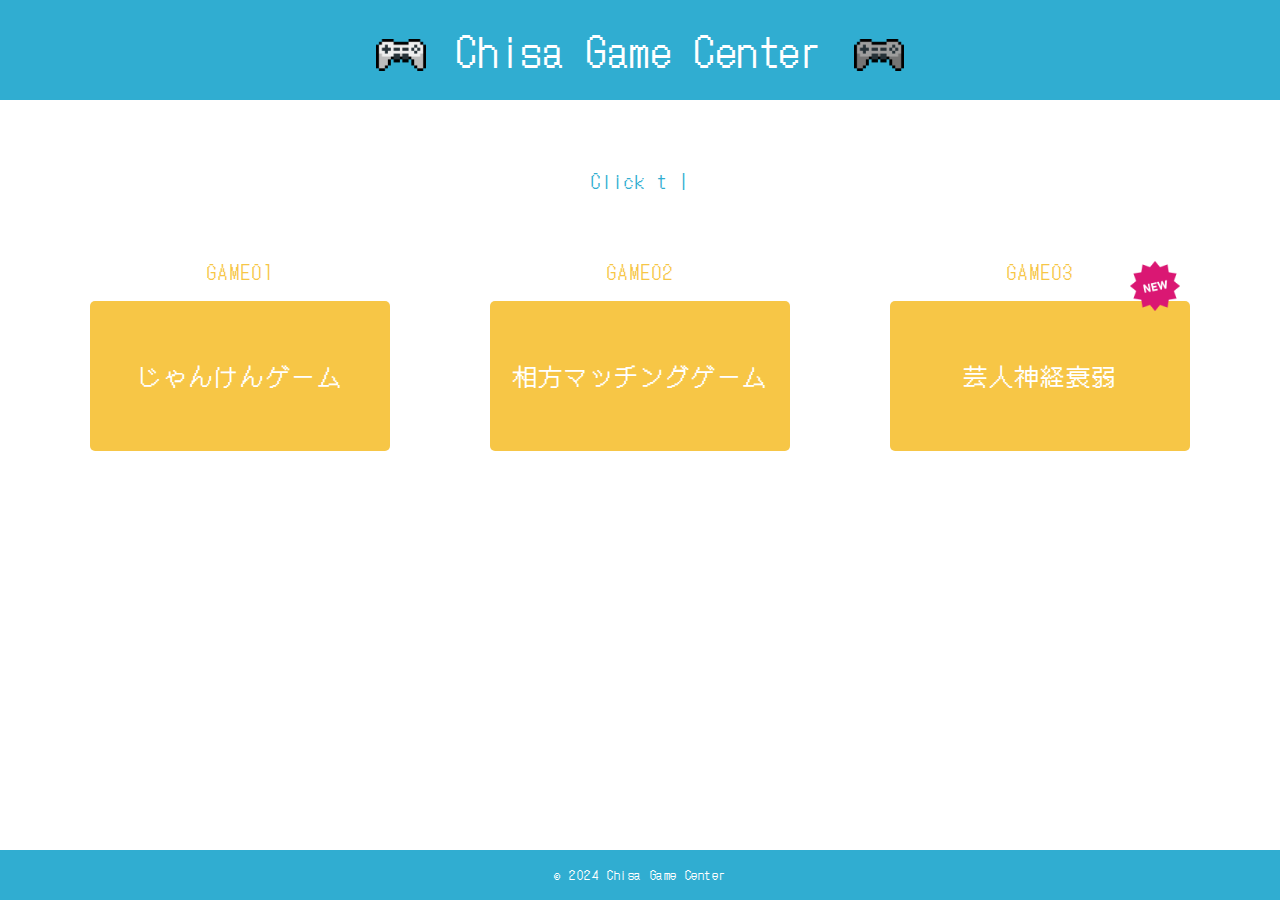
<file: index.html>
<!DOCTYPE html>
<html lang="ja">
<head>
    <meta charset="UTF-8">
    <meta name="viewport" content="width=device-width, initial-scale=1.0">
    <meta http-equiv="X-UA-Compatible" content="ie=edge">

    <!-- Responsive -->
    <meta name="viewport" content="width=device-width,initial-scale=1.0,maximum-scale=1.0,user-scalable=0,viewport-fit=cover">

    <title>Chisa Game Center</title>
    <link rel="stylesheet" href="css/reset2.css">
    <link rel="stylesheet" href="css/style_index.css">

    <!-- googleフォント -->
    <link rel="preconnect" href="https://fonts.googleapis.com">
    <link rel="preconnect" href="https://fonts.gstatic.com" crossorigin>
    <link href="https://fonts.googleapis.com/css2?family=Noto+Sans+JP:wght@100..900&family=Satisfy&family=DotGothic16&display=swap" rel="stylesheet">

    <!-- Favicon -->
    <link rel="icon" href="img/favicon.ico">

</head>

<body>

    <header>
        <img src="img/game_controller_white.png" alt="">
        <h1>Chisa Game Center</h1>
        <img src="img/game_controller_gray.png" alt="">
    </header>

    <main>
        <div class="main-inner">
            <div class="information">
                Click to get started
            </div>
            <div class="game-item-wrap">
                <div id="janken" class="game-item">
                    <p class="en-title">GAME01</p>
                    <a href="janken.html" target="_blank">
                        <h2 class="title-btn">じゃんけんゲーム</h2>
                    </a>
                </div>
                <div id="aikata" class="game-item">
                    <p class="en-title">GAME02</p>
                    <a href="aikata.html" target="_blank">
                        <h2 class="title-btn">相方マッチングゲーム</h2>
                    </a>
                </div>
                <div id="aikata" class="game-item">
                    <p class="en-title new">GAME03</p>
                    <a href="memory.html" target="_blank">
                        <h2 class="title-btn">芸人神経衰弱</h2>
                    </a>
                </div>
            </div>
        </div>
    </main>

    <footer>
        &copy; 2024 Chisa Game Center
    </footer>

    <!-- jQuery -->
    <script src="https://ajax.googleapis.com/ajax/libs/jquery/3.7.1/jquery.min.js"></script>
    <script src="js/script_index.js"></script>
</body>

</html>
</file>
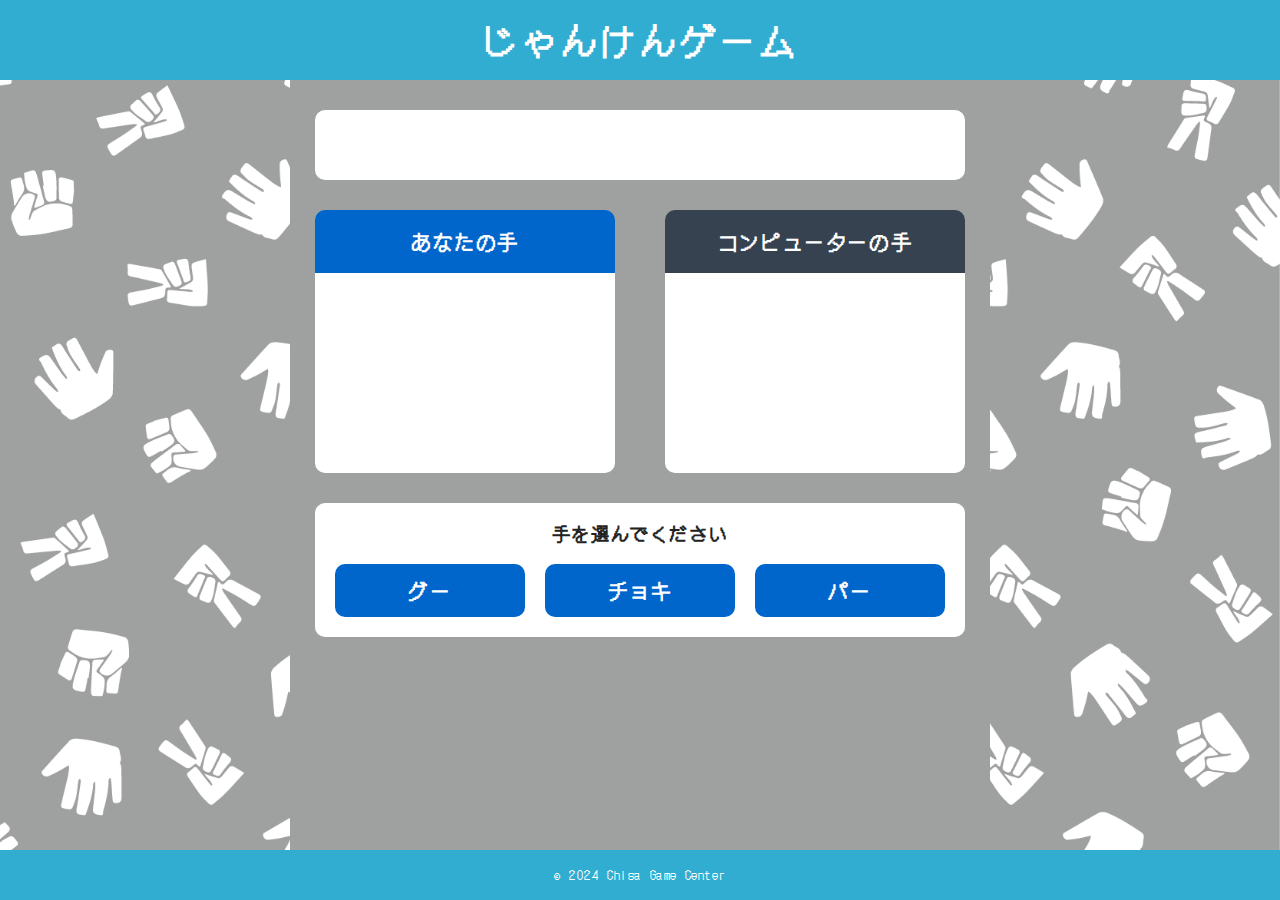
<file: janken.html>
<!DOCTYPE html>
<html>

<head>
    <meta charset="UTF-8">
    <meta name="viewport" content="width=device-width, initial-scale=1.0">
    <meta http-equiv="X-UA-Compatible" content="ie=edge">

    <!-- Responsive -->
    <meta name="viewport" content="width=device-width,initial-scale=1.0,maximum-scale=1.0,user-scalable=0,viewport-fit=cover">

    <title>じゃんけん</title>
    <link rel="stylesheet" href="css/reset2.css">
    <link rel="stylesheet" href="css/style_janken.css">

    <!-- googleフォント -->
    <link rel="preconnect" href="https://fonts.googleapis.com">
    <link rel="preconnect" href="https://fonts.gstatic.com" crossorigin>
    <link href="https://fonts.googleapis.com/css2?family=Noto+Sans+JP:wght@100..900&family=Satisfy&family=DotGothic16&display=swap" rel="stylesheet">

    <!-- Favicon -->
    <link rel="icon" href="img/favicon.ico">
</head>

<body>

    <header>
        <h1>じゃんけんゲーム</h1>
    </header>

    <main>
        <div class="main_inner">
            <div class="result_wrap">
                <div id="result"></div>
            </div>
            <div class="hand_wrap">
                <div class="user_hand_wrap">
                    <p class="hand-title">あなたの手</p>
                    <div id="user_hand"></div>
                </div>
                <div class="pc_hand_wrap">
                    <p class="hand-title">コンピューターの手</p>
                    <div id="pc_hand"></div>
                </div>
            </div>
            <div class="choose_hand_wrap">
                <p>手を選んでください</p>
                <ul class="choose_user_hand">
                    <li id="gu_btn">グー</li>
                    <li id="cho_btn">チョキ</li>
                    <li id="par_btn">パー</li>
                </ul>
            </div>
        </div>
    </main>

    <footer>
        &copy; 2024 Chisa Game Center
    </footer>

    <!-- jQuery -->
    <script src="https://ajax.googleapis.com/ajax/libs/jquery/3.7.1/jquery.min.js"></script>
    <script src="js/script_janken.js"></script>

</body>
</html>
</file>
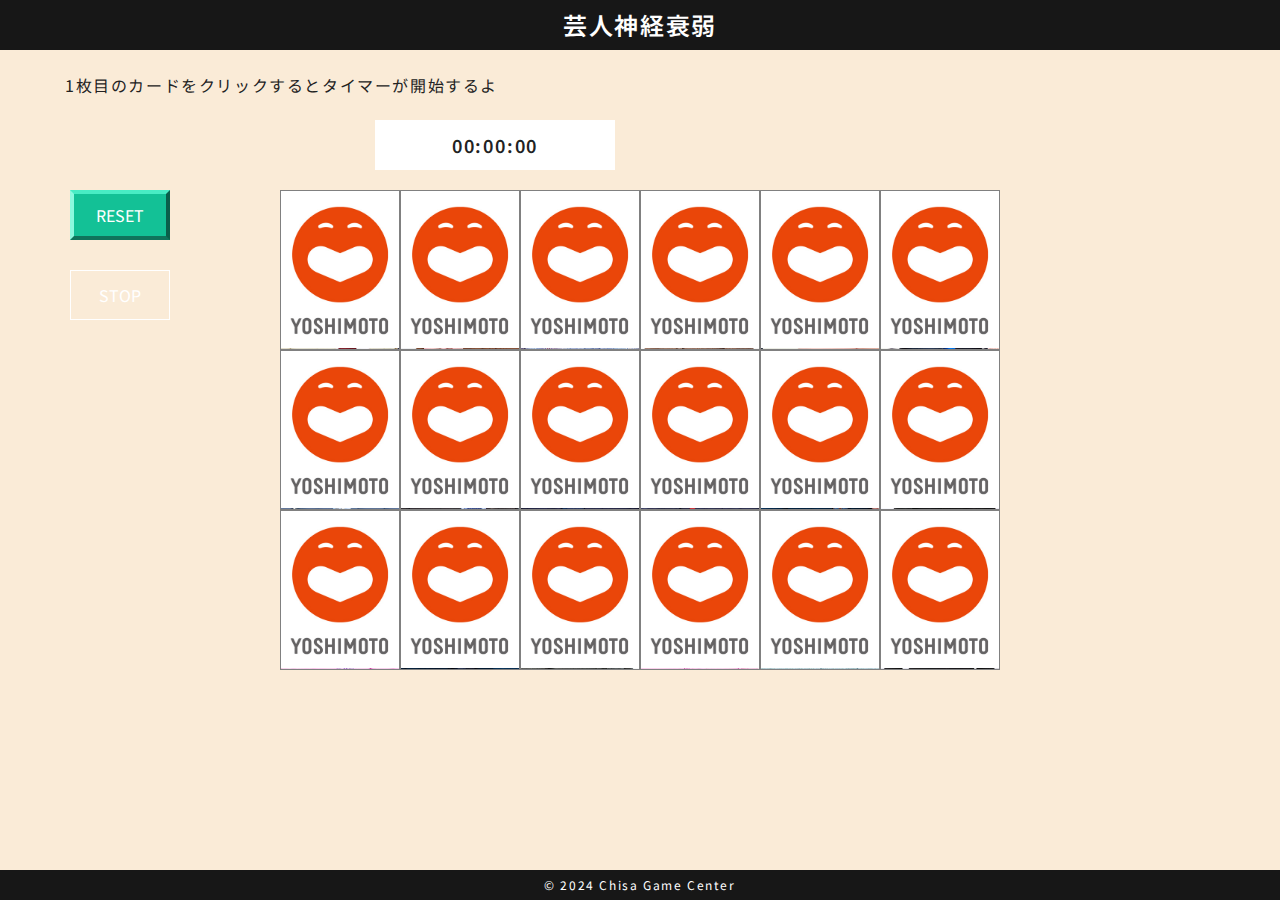
<file: memory.html>
<!DOCTYPE html>
<html lang="en">
<head>
    <meta charset="UTF-8">
    <meta name="viewport" content="width=device-width, initial-scale=1.0">
    <meta http-equiv="X-UA-Compatible" content="ie=edge">

    <!-- Responsive -->
    <meta name="viewport" content="width=device-width,initial-scale=1.0,maximum-scale=1.0,user-scalable=0,viewport-fit=cover">

    <title>芸人神経衰弱</title>
    <link rel="stylesheet" href="css/reset2.css">
    <link rel="stylesheet" href="css/style_memory.css">

    <!-- googleフォント -->
    <link rel="preconnect" href="https://fonts.googleapis.com">
    <link rel="preconnect" href="https://fonts.gstatic.com" crossorigin>
    <link href="https://fonts.googleapis.com/css2?family=Noto+Sans+JP:wght@100..900&family=Satisfy&display=swap" rel="stylesheet">

    <!-- Favicon -->
    <link rel="icon" href="img/favicon.ico">
</head>
<body>
    <header>
        <h1>芸人神経衰弱</h1>
    </header>

    <main>
        <div id="game-area">

            <!-- ボタン -->
            <div class="btn-wrap">
                <button id="reset-btn">RESET</button>
                <button id="stop-btn">STOP</button>
            </div>

            <!-- ゲームエリア -->
            <div class="game-inner">

                <!-- 遊び方 -->
                <div class="infobar">
                    <p class="infotext">1枚目のカードをクリックするとタイマーが開始するよ</p>
                </div>

                <!-- 情報エリア -->
                <div class="info-wrap">
                    <p id="timer">00:00:00</p>
                    <p id="combi-name"></p>
                </div>

                <!-- カードエリア -->
                <div class="card-wrap">
                    <div id="card01" class="card back">
                        <img src="img/yoshimoto.jpg" alt="裏">
                    </div>
                    <div id="card02" class="card back">
                        <img src="img/yoshimoto.jpg" alt="裏">
                    </div>
                    <div id="card03" class="card back">
                        <img src="img/yoshimoto.jpg" alt="裏">
                    </div>
                    <div id="card04" class="card back">
                        <img src="img/yoshimoto.jpg" alt="裏">
                    </div>
                    <div id="card05" class="card back">
                        <img src="img/yoshimoto.jpg" alt="裏">
                    </div>
                    <div id="card06" class="card back">
                        <img src="img/yoshimoto.jpg" alt="裏">
                    </div>
                    <div id="card07" class="card back">
                        <img src="img/yoshimoto.jpg" alt="裏">
                    </div>
                    <div id="card08" class="card back">
                        <img src="img/yoshimoto.jpg" alt="裏">
                    </div>
                    <div id="card09" class="card back">
                        <img src="img/yoshimoto.jpg" alt="裏">
                    </div>
                    <div id="card10" class="card back">
                        <img src="img/yoshimoto.jpg" alt="裏">
                    </div>
                    <div id="card11" class="card back">
                        <img src="img/yoshimoto.jpg" alt="裏">
                    </div>
                    <div id="card12" class="card back">
                        <img src="img/yoshimoto.jpg" alt="裏">
                    </div>
                    <div id="card13" class="card back">
                        <img src="img/yoshimoto.jpg" alt="裏">
                    </div>
                    <div id="card14" class="card back">
                        <img src="img/yoshimoto.jpg" alt="裏">
                    </div>
                    <div id="card15" class="card back">
                        <img src="img/yoshimoto.jpg" alt="裏">
                    </div>
                    <div id="card16" class="card back">
                        <img src="img/yoshimoto.jpg" alt="裏">
                    </div>
                    <div id="card17" class="card back">
                        <img src="img/yoshimoto.jpg" alt="裏">
                    </div>
                    <div id="card18" class="card back">
                        <img src="img/yoshimoto.jpg" alt="裏">
                    </div>
                </div>
            </div>
        </div>
    </main>

    <footer>
        &copy; 2024 Chisa Game Center
    </footer>

    <!-- jQuery -->
    <script src="https://ajax.googleapis.com/ajax/libs/jquery/3.7.1/jquery.min.js"></script>
    <script src="js/script_memory.js"></script>
</body>
</html>
</file>
<file: css/style_index.css>
body {
    font-family: "DotGothic16", "Noto Sans JP", "Hiragino Kaku Gothic ProN", "Arial", "Yu Gothic", "Meiryo", sans-serif;
    letter-spacing: 0.1em;
    font-weight: 400;
    background-color: #ffffff;
    color: #222222;
}

header {
    height: 100px;
    display: flex;
    column-gap: 30px;
    align-items: center;
    justify-content: center;
    background-color: #30ADD1;
    color: #ffffff;
}

header img {
    width: 50px;
    padding-top: 10px;
}

h1 {
    font-size: 40px;
    text-align: center;
    animation: flash 2s ease-in-out;
}

/* 点滅 */
@keyframes flash {
    0%,100% {
      opacity: 1;
    }
    50% {
      opacity: 0;
    }
}

.main-inner {
    max-width: 1200px;
    margin: 0px auto;
    padding: 0px 25px;
    height: calc(100vh - 200px);
}

.information {
    font-size: 18px;
    text-align: center;
    padding: 70px 0;
    color: #30ADD1;
}

/* タイピング風 */
.information span {
	display: none;
}

/*文字列後ろの線の設定*/
.information::after {
 	content: "|";
	animation: typinganime 1.5s linear infinite;
}

@keyframes typinganime{
    0% {
        opacity: 0;
    }
    100% {
        opacity: 1;
    }
}

.game-item-wrap {
    display: flex;
    justify-content: center;
    column-gap: 100px;
}

.en-title {
    font-size: 18px;
    text-align: center;
    margin-bottom: 20px;
    color: #F7C646;
}

.title-btn {
    font-size: 24px;
    border-radius: 5px;
    color: #ffffff;
    background-color: #F7C646;
    text-align: center;
    width: 300px;
    height: 150px;
    line-height: 150px;
}

.title-btn:hover {
    background-color: #DA1773;
}

.new {
    position: relative;
}

.new::after {
    position: absolute;
    top: 0px;
    right: 10px;
    content: "";
    width: 50px;
    height: 50px;
    background-image: url(../img/newicon.png);
    background-size: contain;
}

footer {
    font-size: 12px;
    text-align: center;
    height: 50px;
    line-height: 50px;
    background-color: #30ADD1;
    color: #ffffff;
    margin-top: 50px;
}

/* --------------------
    for SP size 
-------------------- */
@media screen and (max-width: 768px){

    header {
        column-gap: 15px;
        padding: 0px 25px;
    }

    h1 {
        font-size: 28px;
    }

    .main-inner {
        height: auto;
    }

    .information {
        padding: 40px 0;
    }

    .game-item-wrap {
        flex-direction: column;
        row-gap: 40px;
    }

    .en-title {
        margin-bottom: 15px;
    }
    

    .title-btn {
        width: 100%;
        height: 120px;
        line-height: 120px;
    }

}
</file>
<file: css/style_janken.css>
body {
    font-family:  "DotGothic16", "Noto Sans JP", "Hiragino Kaku Gothic ProN", "Arial", "Yu Gothic", "Meiryo", sans-serif;
    letter-spacing: 0.1em;
    font-weight: 400;
    background-color: #ffffff;
    color: #222222;
}

header {
    height: 80px;
    display: flex;
    align-items: center;
    justify-content: center;
    background-color: #30ADD1;
    color: #ffffff;
}

h1 {
    font-size: 36px;
    font-weight: 600;
    text-align: center;
    letter-spacing: 0.1em;
}

main {
    background-image: url(../img/24034766.png);
    background-repeat: no-repeat;
    background-size: cover;
    background-position: top;
}

.main_inner {
    max-width: 700px;
    margin: 0px auto;
    padding: 30px 25px;
    height: calc(100vh - 130px);
    background-color: #9fa0a0;
}

/* 結果を表示 */
.result_wrap {
    font-size: 24px;
    font-weight: 600;
    background-color: #ffffff;
    padding: 20px;
    height: 70px;
    margin: 0px auto 30px;
    width: 100%;
    border-radius: 10px;
}

#result {
    text-align: center;
}

/* 手を表示 */
.hand_wrap {
    display: flex;
    column-gap: 50px;
    justify-content: center;
    text-align: center;
    margin: 30px auto;
}

.user_hand_wrap, .pc_hand_wrap{
    width: calc((100% - 50px) / 2);
}

.hand-title {
    font-size: 20px;
    font-weight: 600;
    color: #ffffff;
    padding: 20px;
    border-radius: 10px 10px 0 0;
}

.user_hand_wrap .hand-title {
    background-color: #0066CC;
}

.pc_hand_wrap .hand-title {
    background-color: #374251;
}

#user_hand, #pc_hand{
    height: 200px;
    padding: 20px;
    background-color: #ffffff;
    border-radius: 0 0 10px 10px;
}

#user_hand img, #pc_hand img  {
    width: 100px;
}

/* 手を選択 */
.choose_hand_wrap {
    text-align: center;
    padding: 20px;
    background-color: #ffffff;
    border-radius: 10px;
}

.choose_hand_wrap p{
    font-size: 18px;
    font-weight: 600;
}

.choose_user_hand {
    display: flex;
    justify-content: center;
    column-gap: 20px;
    margin-top: 20px;
}

li{
    font-size: 20px;
    font-weight: 600;
    background-color: #0066CC;
    cursor: pointer;
    color: #ffffff;
    border-radius: 10px;
    width: 200px;
    padding: 15px;
    text-align: center;
}

li:hover{
    transform: translateY(-2px);
    box-shadow: 0 2px 0 #003783;
}

li:active{
    transform: translateY(0px);
    box-shadow: none;
}

/* フッター */
footer {
    font-size: 12px;
    text-align: center;
    height: 50px;
    line-height: 50px;
    background-color: #30ADD1;
    color: #ffffff;
}

/* --------------------
    for SP size 
-------------------- */
@media screen and (max-width: 768px){

    .main_inner {
        height: calc(100vh - 110px);
    }

    header {
        height: 60px;
    }

    h1 {
        font-size: 28px;
    }

    .result_wrap {
        font-size: 18px;
        padding: 0px;
        height: 50px;
        line-height: 50px;
        margin: 0px auto 30px;
    }

    .hand_wrap {
        column-gap: 20px;
        margin: 30px auto;
    }

    .user_hand_wrap, .pc_hand_wrap{
        width: 50%;
    }

    .hand-title {
        font-size: 12px;
        padding: 10px;
    }

    .choose_hand_wrap {
        padding: 15px;
    }

    .choose_hand_wrap p{
        font-size: 14px;
    }

    .choose_user_hand {
        column-gap: 10px;
        margin-top: 15px;
    }

    li{
        font-size: 14px;
        padding: 10px;
    }

}
</file>
<file: css/style_memory.css>
body {
    font-family: "Noto Sans JP", "Hiragino Kaku Gothic ProN", "Arial", "Yu Gothic", "Meiryo", sans-serif;
    letter-spacing: 0.1em;
    font-weight: 400;
    background-color: #ffffff;
    color: #222222;
}

/* ヘッダー */
header {
    height: 50px;
    display: flex;
    align-items: center;
    justify-content: center;
    background-color: #171717;
    color: #ffffff;
    position: relative;
}

h1 {
    font-size: 24px;
    font-weight: 600;
}

main {
    background-color: #faebd7;
}

#game-area {
    max-width: 1200px;
    margin: 0px auto;
    padding: 20px 25px 0;
    height: calc(100vh - 80px);
    position: relative;
}

/* 流れるテキスト */
.infobar {
    /* background-color: #ffffff; */
    height: 30px;
    line-height: 30px;
    overflow: hidden;
    margin-bottom: 20px;
}

.infotext {
    animation: infobar 15s linear forwards;
}

@keyframes infobar {
    0% {
        transform: translateX(100%);
    }
    100% {
        transform: translateX(-100%);
    }
}

/* ボタン */
.btn-wrap {
    position: absolute;
    top: 140px;
    left: 30px;
    display: flex;
    flex-direction: column;
}

#reset-btn {
    background-color: #13c196;
    color: #ffffff;
    width: 100px;
    height: 50px;
    text-align: center;
    margin-bottom: 30px;

    border-top: 4px solid #48ecc4;
    border-right: 4px solid #0a5f4a;
    border-bottom: 4px solid #0f745b;
    border-left: 4px solid #8cf9de;
}

#reset-btn:hover {
    background-color: #11a37f;
}

#reset-btn:active {
    border-top: 4px solid #0f745b;
    border-right: 4px solid #8cf9de;
    border-bottom: 4px solid #48ecc4;
    border-left: 4px solid #0a5f4a;
}

#stop-btn {
    color: #ffffff;
    width: 100px;
    height: 50px;
    text-align: center;
    margin-bottom: 30px;
    border: 1px solid #ffffff;
}

/* 情報エリア */
.info-wrap {
    font-size: 18px;
    font-weight: 600;
    letter-spacing: 0.1em;
    margin: 0 auto 20px;
    display: flex;
    column-gap: 50px;
    justify-content: center;
}

#timer {
    width: 240px;
    height: 50px;
    line-height: 50px;
    text-align: center;
    background-color: #ffffff;
}

#combi-name {
    width: 240px;
    height: 50px;
    line-height: 50px;
    text-align: center;
    background-color: #faebd7;
}

/* カード部分 */
.card-wrap {
    display: flex;
    justify-content: center;
    flex-wrap: wrap;
    width: 740px;
    margin: 0 auto;
}

.card {
    width: 120px;
    height: 160px;
    border: 1px solid gray;
    cursor: pointer;
    background-image: url(../img/yoshimoto.jpg);
    background-repeat: no-repeat;
    background-size: cover;
    background-position: center;
}

.card img {
    width: 100%;
}

.disabled{
    opacity: 0.2;
    transition: 0.2s;
}

/* フッター */
footer {
    font-size: 12px;
    text-align: center;
    height: 30px;
    line-height: 30px;
    background-color: #171717;
    color: #ffffff;
}
</file>
<file: css/reset2.css>
/*! destyle.css v2.0.2 | MIT License | https://github.com/nicolas-cusan/destyle.css */

/* Reset box-model and set borders */
/* ============================================ */

*,
::before,
::after {
  box-sizing: border-box;
  border-style: solid;
  border-width: 0;
}

/* Document */
/* ============================================ */

/**
 * 1. Correct the line height in all browsers.
 * 2. Prevent adjustments of font size after orientation changes in iOS.
 * 3. Remove gray overlay on links for iOS.
 */

html {
  line-height: 1.15; /* 1 */
  -webkit-text-size-adjust: 100%; /* 2 */
  -webkit-tap-highlight-color: transparent; /* 3*/
}

/* Sections */
/* ============================================ */

/**
 * Remove the margin in all browsers.
 */

body {
  margin: 0;
}

/**
 * Render the `main` element consistently in IE.
 */

main {
  display: block;
}

/* Vertical rhythm */
/* ============================================ */

p,
table,
blockquote,
address,
pre,
iframe,
form,
figure,
dl {
  margin: 0;
}

/* Headings */
/* ============================================ */

h1,
h2,
h3,
h4,
h5,
h6 {
  font-size: inherit;
  line-height: inherit;
  font-weight: inherit;
  margin: 0;
}

/* Lists (enumeration) */
/* ============================================ */

ul,
ol {
  margin: 0;
  padding: 0;
  list-style: none;
}

/* Lists (definition) */
/* ============================================ */

dt {
  font-weight: bold;
}

dd {
  margin-left: 0;
}

/* Grouping content */
/* ============================================ */

/**
 * 1. Add the correct box sizing in Firefox.
 * 2. Show the overflow in Edge and IE.
 */

hr {
  box-sizing: content-box; /* 1 */
  height: 0; /* 1 */
  overflow: visible; /* 2 */
  border-top-width: 1px;
  margin: 0;
  clear: both;
  color: inherit;
}

/**
 * 1. Correct the inheritance and scaling of font size in all browsers.
 * 2. Correct the odd `em` font sizing in all browsers.
 */

pre {
  font-family: monospace, monospace; /* 1 */
  font-size: inherit; /* 2 */
}

address {
  font-style: inherit;
}

/* Text-level semantics */
/* ============================================ */

/**
 * Remove the gray background on active links in IE 10.
 */

a {
  background-color: transparent;
  text-decoration: none;
  color: inherit;
}

/**
 * 1. Remove the bottom border in Chrome 57-
 * 2. Add the correct text decoration in Chrome, Edge, IE, Opera, and Safari.
 */

abbr[title] {
  text-decoration: underline; /* 2 */
  text-decoration: underline dotted; /* 2 */
}

/**
 * Add the correct font weight in Chrome, Edge, and Safari.
 */

b,
strong {
  font-weight: bolder;
}

/**
 * 1. Correct the inheritance and scaling of font size in all browsers.
 * 2. Correct the odd `em` font sizing in all browsers.
 */

code,
kbd,
samp {
  font-family: monospace, monospace; /* 1 */
  font-size: inherit; /* 2 */
}

/**
 * Add the correct font size in all browsers.
 */

small {
  font-size: 80%;
}

/**
 * Prevent `sub` and `sup` elements from affecting the line height in
 * all browsers.
 */

sub,
sup {
  font-size: 75%;
  line-height: 0;
  position: relative;
  vertical-align: baseline;
}

sub {
  bottom: -0.25em;
}

sup {
  top: -0.5em;
}

/* Embedded content */
/* ============================================ */

/**
 * Prevent vertical alignment issues.
 */

img,
embed,
object,
iframe {
  vertical-align: bottom;
}

/* Forms */
/* ============================================ */

/**
 * Reset form fields to make them styleable
 */

button,
input,
optgroup,
select,
textarea {
  -webkit-appearance: none;
  appearance: none;
  vertical-align: middle;
  color: inherit;
  font: inherit;
  background: transparent;
  padding: 0;
  margin: 0;
  outline: 0;
  border-radius: 0;
  text-align: inherit;
}

/**
 * Reset radio and checkbox appearance to preserve their look in iOS.
 */

[type="checkbox"] {
  -webkit-appearance: checkbox;
  appearance: checkbox;
}

[type="radio"] {
  -webkit-appearance: radio;
  appearance: radio;
}

/**
 * Show the overflow in IE.
 * 1. Show the overflow in Edge.
 */

button,
input {
  /* 1 */
  overflow: visible;
}

/**
 * Remove the inheritance of text transform in Edge, Firefox, and IE.
 * 1. Remove the inheritance of text transform in Firefox.
 */

button,
select {
  /* 1 */
  text-transform: none;
}

/**
 * Correct the inability to style clickable types in iOS and Safari.
 */

button,
[type="button"],
[type="reset"],
[type="submit"] {
  cursor: pointer;
  -webkit-appearance: none;
  appearance: none;
}

button[disabled],
[type="button"][disabled],
[type="reset"][disabled],
[type="submit"][disabled] {
  cursor: default;
}

/**
 * Remove the inner border and padding in Firefox.
 */

button::-moz-focus-inner,
[type="button"]::-moz-focus-inner,
[type="reset"]::-moz-focus-inner,
[type="submit"]::-moz-focus-inner {
  border-style: none;
  padding: 0;
}

/**
 * Restore the focus styles unset by the previous rule.
 */

button:-moz-focusring,
[type="button"]:-moz-focusring,
[type="reset"]:-moz-focusring,
[type="submit"]:-moz-focusring {
  outline: 1px dotted ButtonText;
}

/**
 * Remove arrow in IE10 & IE11
 */

select::-ms-expand {
  display: none;
}

/**
 * Remove padding
 */

option {
  padding: 0;
}

/**
 * Reset to invisible
 */

fieldset {
  margin: 0;
  padding: 0;
  min-width: 0;
}

/**
 * 1. Correct the text wrapping in Edge and IE.
 * 2. Correct the color inheritance from `fieldset` elements in IE.
 * 3. Remove the padding so developers are not caught out when they zero out
 *    `fieldset` elements in all browsers.
 */

legend {
  color: inherit; /* 2 */
  display: table; /* 1 */
  max-width: 100%; /* 1 */
  padding: 0; /* 3 */
  white-space: normal; /* 1 */
}

/**
 * Add the correct vertical alignment in Chrome, Firefox, and Opera.
 */

progress {
  vertical-align: baseline;
}

/**
 * Remove the default vertical scrollbar in IE 10+.
 */

textarea {
  overflow: auto;
}

/**
 * Correct the cursor style of increment and decrement buttons in Chrome.
 */

[type="number"]::-webkit-inner-spin-button,
[type="number"]::-webkit-outer-spin-button {
  height: auto;
}

/**
 * 1. Correct the outline style in Safari.
 */

[type="search"] {
  outline-offset: -2px; /* 1 */
}

/**
 * Remove the inner padding in Chrome and Safari on macOS.
 */

[type="search"]::-webkit-search-decoration {
  -webkit-appearance: none;
}

/**
 * 1. Correct the inability to style clickable types in iOS and Safari.
 * 2. Change font properties to `inherit` in Safari.
 */

::-webkit-file-upload-button {
  -webkit-appearance: button; /* 1 */
  font: inherit; /* 2 */
}

/**
 * Clickable labels
 */

/* label[for] {
  cursor: pointer;
} */
/* ↑今回のPF用にカスタマイズ */

/* Interactive */
/* ============================================ */

/*
 * Add the correct display in Edge, IE 10+, and Firefox.
 */

details {
  display: block;
}

/*
 * Add the correct display in all browsers.
 */

summary {
  display: list-item;
}

/*
 * Remove outline for editable content.
 */

[contenteditable] {
  outline: none;
}

/* Table */
/* ============================================ */

table {
  border-collapse: collapse;
  border-spacing: 0;
}

caption {
  text-align: left;
}

td,
th {
  vertical-align: top;
  padding: 0;
}

th {
  text-align: left;
  font-weight: bold;
}

/* Misc */
/* ============================================ */

/**
 * Add the correct display in IE 10+.
 */

template {
  display: none;
}

/**
 * Add the correct display in IE 10.
 */

[hidden] {
  display: none;
}
</file>
